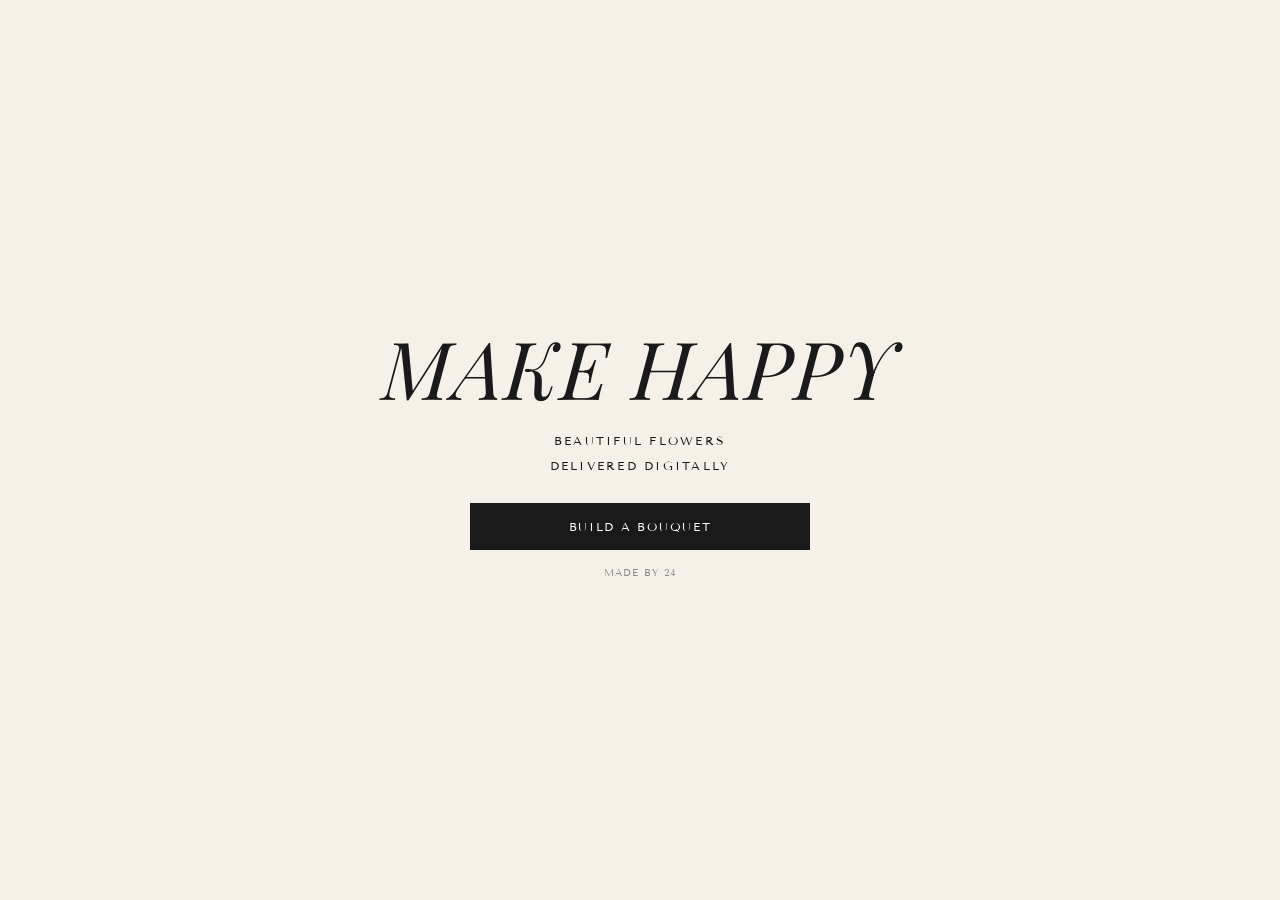
<file: index.html>
<!DOCTYPE html>
<html lang="en">
<head>
  <meta charset="UTF-8" />
  <meta name="viewport" content="width=device-width, initial-scale=1.0"/>
  <title>send a digital flower bouquet</title>

  <!-- Google Fonts -->
  <link rel="preconnect" href="https://fonts.googleapis.com"/>
  <link rel="preconnect" href="https://fonts.gstatic.com" crossorigin/>
  <link href="https://fonts.googleapis.com/css2?family=Playfair+Display:ital,wght@0,400;1,400&family=Tenor+Sans&display=swap" rel="stylesheet"/>

  <!-- CSS -->
  <link rel="stylesheet" href="css/global.css"/>
  <link rel="stylesheet" href="css/home.css"/>
</head>
<body>

  <main class="home-wrapper">

    <!-- Site Title -->
    <h1 class="home-title">MAKE HAPPY</h1>

    <!-- Tagline -->
    <p class="home-tagline">
      beautiful flowers <br/>
      delivered digitally
    </p>

    <!-- Buttons -->
    <div class="home-buttons">
      <a href="bouquet.html" class="btn btn-filled">Build a Bouquet</a>
    </div>

  
      <p class="footer-credit">
        Made by 24
      </p>

  </main>

</body>
</html>
</file>
<file: css/global.css>
/* ============================================
   GLOBAL.CSS — Reset, Variables, Shared Styles
   Mobile first, scales up to desktop
   ============================================ */

/* ── RESET ── */
*, *::before, *::after {
  box-sizing: border-box;
  margin: 0;
  padding: 0;
}

html {
  font-size: 16px;
  -webkit-text-size-adjust: 100%;
}

html, body {
  width: 100%;
  min-height: 100%;
}

body {
  background-color: #f5f0e8;
  color: #1a1a1a;
  font-family: 'Tenor Sans', sans-serif;
  -webkit-font-smoothing: antialiased;
  overflow-x: hidden;
}

a {
  text-decoration: none;
  color: inherit;
}

img {
  display: block;
  max-width: 100%;
  height: auto;
}

button {
  cursor: pointer;
  border: none;
  background: none;
  font-family: inherit;
}

input, textarea {
  font-family: inherit;
  -webkit-appearance: none;
  appearance: none;
  border-radius: 0;
}

/* ── VARIABLES ── */
:root {
  --cream: #f5f0e8;
  --dark:  #1a1a1a;
  --muted: #888888;
  --white: #ffffff;
}

/* ── SHARED BUTTONS ── */
.btn {
  display: block;
  width: 100%;
  max-width: 340px;
  padding: 14px 20px;
  font-family: 'Tenor Sans', sans-serif;
  font-size: 0.72rem;
  letter-spacing: 0.15em;
  text-transform: uppercase;
  text-align: center;
  cursor: pointer;
  transition: background 0.2s ease, color 0.2s ease;
  /* Prevent text overflow on small screens */
  white-space: nowrap;
  overflow: hidden;
  text-overflow: ellipsis;
}

.btn-filled {
  background-color: #1a1a1a;
  color: #ffffff;
  border: 2px solid #1a1a1a;
}

.btn-filled:hover {
  background-color: #333;
  border-color: #333;
}

.btn-filled:disabled {
  background-color: #ccc;
  border-color: #ccc;
  color: #fff;
  cursor: not-allowed;
}

.btn-outline {
  background-color: transparent;
  color: #1a1a1a;
  border: 2px solid #1a1a1a;
}

.btn-outline:hover {
  background-color: #1a1a1a;
  color: #ffffff;
}

/* ── PAGE HEADER ── */
.page-header {
  width: 100%;
  text-align: center;
  padding: 24px 16px 0;
}

.page-header .site-title {
  font-family: 'Playfair Display', serif;
  font-size: clamp(1.4rem, 5vw, 2rem);
  font-style: italic;
  font-weight: 400;
  letter-spacing: 0.02em;
  color: #1a1a1a;
}

/* ── BOTTOM NAV (fixed) ── */
.bottom-nav {
  position: fixed;
  bottom: 0;
  left: 0;
  right: 0;
  display: flex;
  justify-content: center;
  gap: 12px;
  padding: 12px 16px;
  background: #f5f0e8;
  border-top: 1px solid rgba(0,0,0,0.08);
  z-index: 100;
}

.bottom-nav .btn {
  flex: 1;
  max-width: 160px;
  padding: 12px 8px;
}

/* ── DESKTOP: bottom nav centered with max width ── */
@media (min-width: 640px) {
  .bottom-nav {
    padding: 16px 24px;
  }

  .bottom-nav .btn {
    max-width: 180px;
    padding: 14px 20px;
  }
}
</file>
<file: css/home.css>
.home-wrapper {
  display: flex;
  flex-direction: column;
  align-items: center;
  justify-content: center;
  min-height: 100vh;
  padding: 40px 24px;
  text-align: center;
  gap: 16px;
}

/* ── TITLE ── */
.home-title {
  font-family: 'Playfair Display', serif;
  font-size: clamp(2.4rem, 10vw, 5rem);
  font-weight: 400;
  font-style: italic;
  letter-spacing: 0.02em;
  line-height: 1.15;
  color: #1a1a1a;
  animation: fadeDown 0.8s ease both;
  animation-delay: 0s;
}

/* ── TAGLINE ── */
.home-tagline {
  font-family: 'Tenor Sans', sans-serif;
  font-size: clamp(0.65rem, 2.5vw, 0.78rem);
  letter-spacing: 0.18em;
  text-transform: uppercase;
  line-height: 2;
  color: #1a1a1a;
  animation: fadeDown 0.8s ease both;
  animation-delay: 0.15s;
}

/* ── BUTTONS ── */
.home-buttons {
  display: flex;
  flex-direction: column;
  align-items: center;
  gap: 12px;
  width: 100%;
  max-width: 320px;
  margin-top: 8px;
  animation: fadeDown 0.8s ease both;
  animation-delay: 0.25s;
}

/* ── VIEW GARDEN LINK ── */
.home-garden-link {
  font-family: 'Tenor Sans', sans-serif;
  font-size: 0.72rem;
  letter-spacing: 0.15em;
  text-transform: uppercase;
  color: #1a1a1a;
  text-decoration: underline;
  text-underline-offset: 4px;
  animation: fadeDown 0.8s ease both;
  animation-delay: 0.35s;
  transition: color 0.2s ease;
}

.home-garden-link:hover {
  color: #888;
}

/* ── FOOTER ── */
.home-footer {
  display: flex;
  flex-direction: column;
  align-items: center;
  gap: 8px;
  margin-top: 24px;
  animation: fadeDown 0.8s ease both;
  animation-delay: 0.45s;
}

.footer-vercel {
  display: inline-block;
  font-size: 0.65rem;
  letter-spacing: 0.12em;
  text-transform: uppercase;
  color: #1a1a1a;
  border: 1.5px solid #1a1a1a;
  border-radius: 999px;
  padding: 7px 18px;
  transition: background 0.2s ease, color 0.2s ease;
}

.footer-vercel:hover {
  background: #1a1a1a;
  color: #ffffff;
}

.footer-credit {
  font-size: 0.65rem;
  letter-spacing: 0.1em;
  text-transform: uppercase;
  color: #888;
}

.footer-credit a {
  color: #1a1a1a;
  text-decoration: underline;
  text-underline-offset: 3px;
}

.footer-credit a:hover { color: #888; }

/* ── DESKTOP ── */
@media (min-width: 640px) {
  .home-buttons {
    max-width: 360px;
  }
}

/* ── ANIMATION ── */
@keyframes fadeDown {
  from { opacity: 0; transform: translateY(-14px); }
  to   { opacity: 1; transform: translateY(0); }
}
</file>
<file: css/share.css>
.share-wrapper {
  display: flex;
  flex-direction: column;
  align-items: center;
  padding: 20px 16px 60px;
  max-width: 560px;
  margin: 0 auto;
  gap: 16px;
}

/* ── DEDICATION ── */
.share-dedication {
  text-align: center;
  line-height: 1.8;
  animation: fadeUp 0.7s ease both;
  animation-delay: 0.1s;
}

.share-dedication .to-text {
  font-family: 'Cormorant Garamond', serif;
  font-size: clamp(1.3rem, 5vw, 1.8rem);
  font-style: italic;
  font-weight: 300;
  color: #1a1a1a;
}

.share-dedication .from-text {
  font-family: 'Tenor Sans', sans-serif;
  font-size: 0.68rem;
  letter-spacing: 0.14em;
  text-transform: uppercase;
  color: #888;
}

/* ── MESSAGE CARD ── */
.share-message {
  width: 100%;
  max-width: 380px;
  background: #fffdf8;
  border: 1.5px solid #d4c9b8;
  padding: 32px 28px 28px;
  position: relative;
  animation: fadeUp 0.7s ease both;
  animation-delay: 0.2s;
  box-shadow: 0 2px 18px rgba(0,0,0,0.07);
  text-align: center;
}

/* Corner decorations — top-left & bottom-right */
.share-message::before,
.share-message::after {
  content: '✦';
  position: absolute;
  font-size: 0.65rem;
  color: #c9a96e;
  line-height: 1;
}
.share-message::before {
  top: 10px;
  left: 14px;
}
.share-message::after {
  bottom: 10px;
  right: 14px;
}

/* Gold top divider line */
.share-message .card-divider {
  width: 44px;
  height: 1.5px;
  background: linear-gradient(90deg, transparent, #c9a96e, transparent);
  margin: 0 auto 16px;
}

/* Gold bottom divider line */
.share-message .card-divider-bottom {
  width: 44px;
  height: 1.5px;
  background: linear-gradient(90deg, transparent, #c9a96e, transparent);
  margin: 16px auto 0;
}

.share-message p {
  font-family: 'Cormorant Garamond', serif;
  font-size: clamp(1rem, 3.5vw, 1.15rem);
  font-style: italic;
  font-weight: 300;
  color: #2c2c2c;
  line-height: 2;
  white-space: pre-wrap;
  word-break: break-word;
}

/* ── BOUQUET DISPLAY ── */
.bouquet-display {
  position: relative;
  width: 100%;
  max-width: 340px;
  aspect-ratio: 1 / 1.1;
  margin: 0 auto;
  animation: fadeUp 0.7s ease both;
  animation-delay: 0.3s;
}

@media (min-width: 480px) {
  .bouquet-display {
    max-width: 420px;
  }
}

@media (min-width: 768px) {
  .bouquet-display {
    max-width: 480px;
  }
}

/* ── BUSH LAYER ── */
.bush-layer {
  position: absolute;
  top: 0; left: 0;
  width: 100%; height: 100%;
  z-index: 1;
  display: flex;
  align-items: center;
  justify-content: center;
  pointer-events: none;
}

.bush-layer img {
  width: 100%;
  height: 100%;
  object-fit: contain;
}

/* ── FLOWERS LAYER ── */
.flowers-layer {
  position: absolute;
  top: 0; left: 0;
  width: 100%; height: 100%;
  z-index: 2;
}

/* ── INDIVIDUAL FLOWER ── */
.bouquet-flower {
  position: absolute;
  width: clamp(70px, 22vw, 120px);
  height: clamp(70px, 22vw, 120px);
  object-fit: contain;
  filter: drop-shadow(0px 4px 8px rgba(0,0,0,0.12));
  animation: popIn 0.5s cubic-bezier(0.34, 1.56, 0.64, 1) both;
}

/* ── SHARE ACTIONS ── */
.share-actions {
  display: flex;
  flex-direction: column;
  align-items: center;
  gap: 10px;
  width: 100%;
  max-width: 320px;
  animation: fadeUp 0.7s ease both;
  animation-delay: 0.5s;
}

/* ── COPIED MSG ── */
.share-copied {
  font-family: 'Tenor Sans', sans-serif;
  font-size: 0.7rem;
  letter-spacing: 0.1em;
  color: #4a8a5f;
  opacity: 0;
  transition: opacity 0.3s ease;
}

.share-copied.visible { opacity: 1; }

/* ── BUILD YOUR OWN ── */
.share-own {
  font-family: 'Tenor Sans', sans-serif;
  font-size: 0.68rem;
  letter-spacing: 0.12em;
  text-transform: uppercase;
  color: #888;
  text-decoration: underline;
  text-underline-offset: 4px;
  transition: color 0.2s ease;
  animation: fadeUp 0.7s ease both;
  animation-delay: 0.6s;
}

.share-own:hover { color: #1a1a1a; }

/* ── ANIMATIONS ── */
@keyframes popIn {
  from { opacity: 0; transform: scale(0.4); }
  to   { opacity: 1; }
}

@keyframes fadeUp {
  from { opacity: 0; transform: translateY(16px); }
  to   { opacity: 1; transform: translateY(0); }
}
</file>
